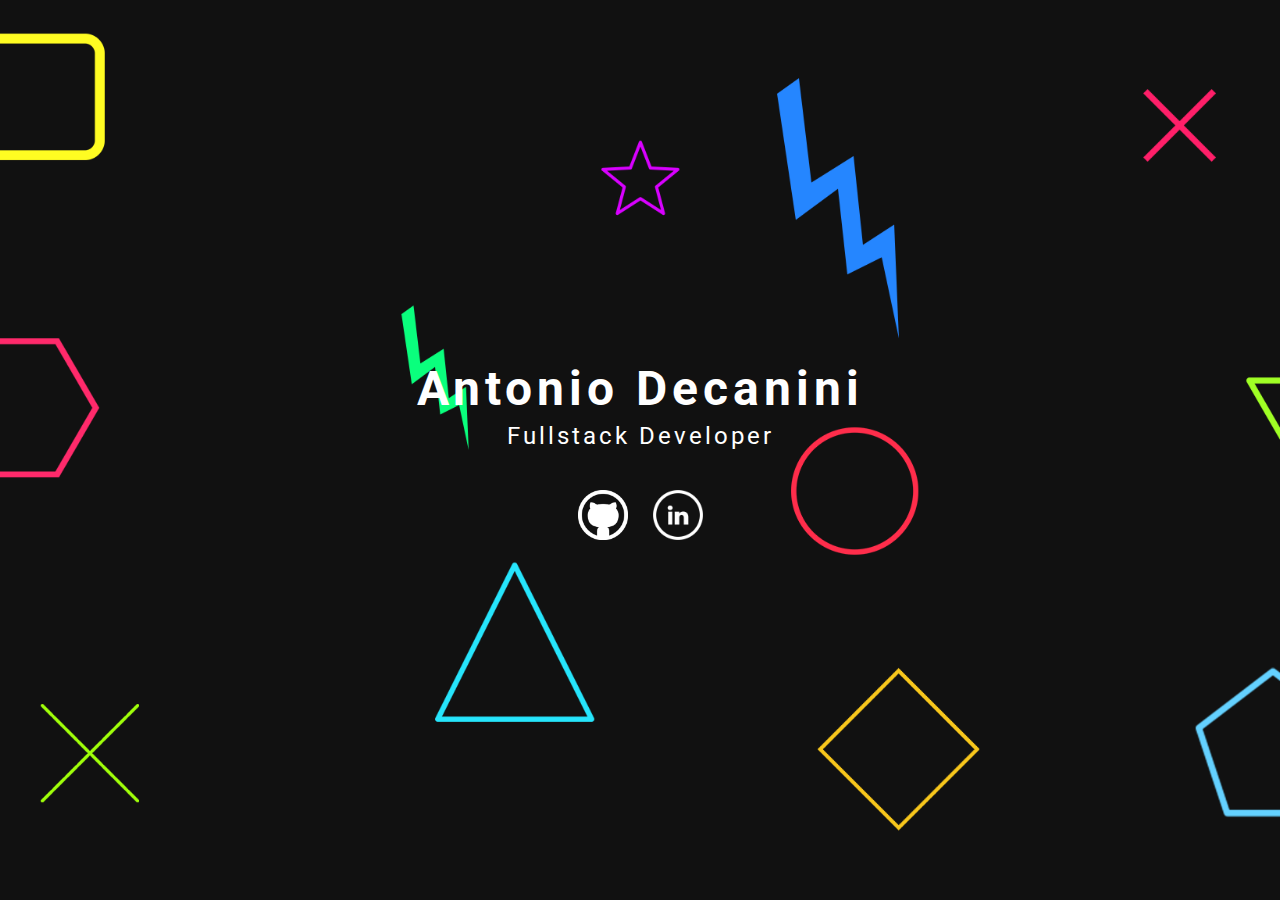
<file: index.html>
<!DOCTYPE html>
<html lang="en">
  <head>
    <meta charset="UTF-8" />
    <meta name="viewport" content="width=device-width, initial-scale=1.0" />
    <link rel="stylesheet" type="text/css" href="public/style.css" />

    <title>Antonio Decanini</title>
  </head>

  <body>
    <div class="main">
      <img src="public/images/1.png" data-speed="-5" class="layer" />
      <img src="public/images/2.png" data-speed="5" class="layer" />
      <img src="public/images/3.png" data-speed="2" class="layer" />
      <img src="public/images/4.png" data-speed="6" class="layer" />
      <img src="public/images/5.png" data-speed="8" class="layer" />
      <img src="public/images/6.png" data-speed="-2" class="layer" />
      <img src="public/images/7.png" data-speed="4" class="layer" />
      <img src="public/images/8.png" data-speed="-9" class="layer" />
      <img src="public/images/9.png" data-speed="6" class="layer" />
      <img src="public/images/10.png" data-speed="-7" class="layer" />
      <img src="public/images/11.png" data-speed="-5" class="layer" />
      <img src="public/images/12.png" data-speed="5" class="layer" />

      <div class="info">
        <h1>Antonio Decanini</h1>
        <p>Fullstack Developer</p>

        <div class="social">
          <a
            href="https://github.com/antoniodecanini"
            target="_blank"
            style="background-image: url(./public/icons/github.png);"
          >
          </a>
          <a
            href="https://www.linkedin.com/in/antoniodecanini/"
            target="_blank"
            style="background-image: url(./public/icons/linkedin.png);"
          ></a>
        </div>
      </div>
    </div>

    <script type="text/javascript">
      document.addEventListener("mousemove", parallax);

      function parallax(e) {
        this.querySelectorAll(".layer").forEach((layer) => {
          const speed = layer.getAttribute("data-speed");

          const x = (window.innerWidth - e.pageX * speed) / 100;
          const y = (window.innerHeight - e.pageY * speed) / 100;

          layer.style.transform = `translateX(${x}px) translateY(${y}px)`;
        });
      }
    </script>
  </body>
</html>
</file>
<file: public/style.css>
@import url("https://fonts.googleapis.com/css2?family=Roboto:ital,wght@0,300;0,400;0,700;1,300;1,400;1,700&display=swap");

* {
  margin: 0;
  padding: 0;
  box-sizing: border-box;
}

body {
  font-family: "Roboto", sans-serif;
  background: #111;
}

.main {
  position: relative;
  width: 100%;
  height: 100vh;
  overflow: hidden;
  display: flex;
  justify-content: center;
  align-items: center;
}

.main img {
  position: absolute;
  top: 0;
  left: 0;
  width: 100%;
  height: 100%;
  object-fit: cover;
}

.info {
  width: 100vw;
  height: 100vh;
  display: flex;
  flex-direction: column;
  align-items: center;
  justify-content: center;
  color: #fff;
  z-index: 1;
}

.info h1 {
  text-align: center;
  font-size: 48px;
  letter-spacing: 5px;
}

.info p {
  font-size: 24px;
  letter-spacing: 3px;
  margin-top: 5px;
  text-align: center;
}

.social {
  display: flex;
  margin-top: 40px;
  justify-content: space-between;
  width: 125px;
}

.social a {
  position: relative;
  background-size: cover;
  width: 50px;
  height: 50px;
}
</file>
